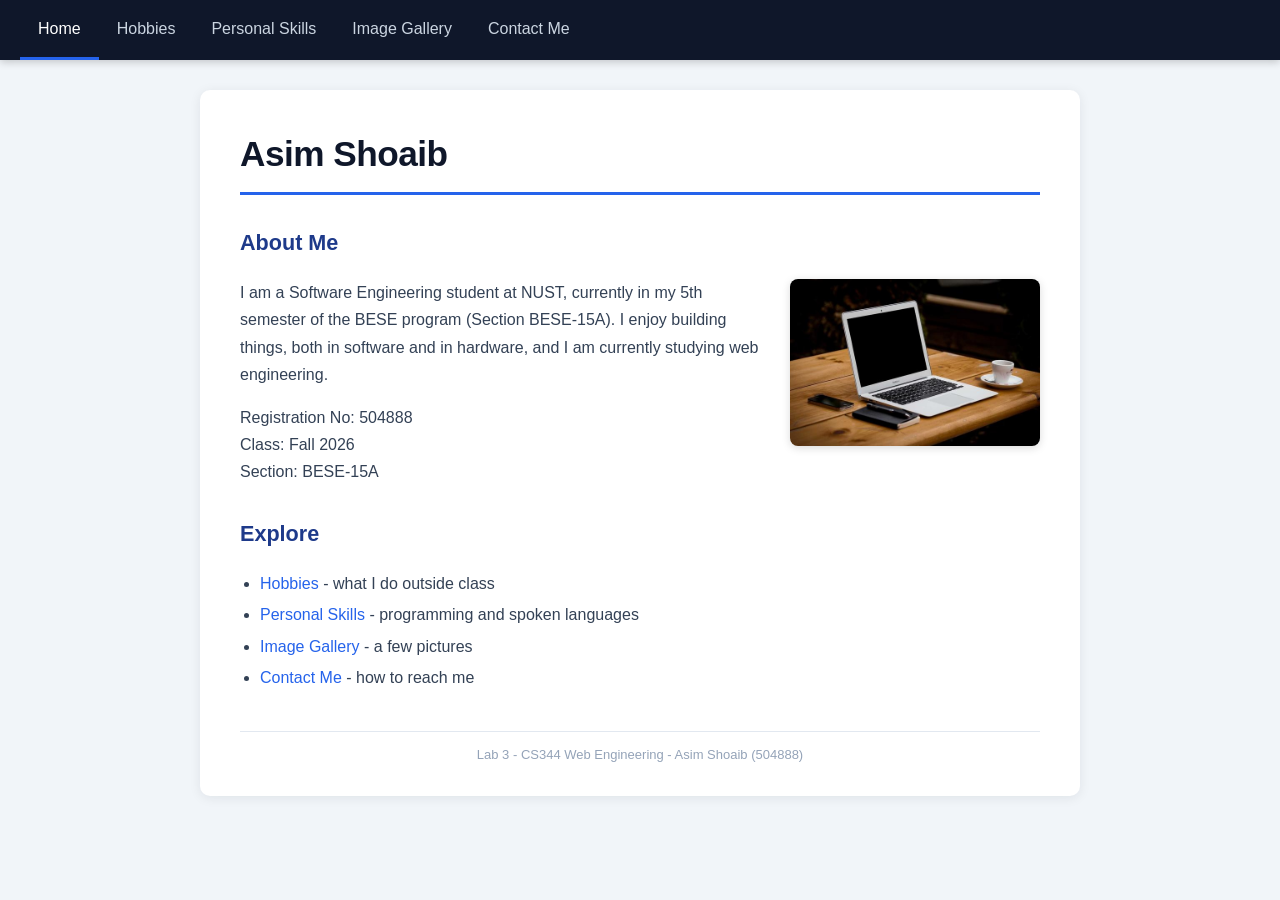
<file: index.html>
<!DOCTYPE html>
<html lang="en">
<head>
<meta charset="UTF-8">
<title>Asim Shoaib - Home</title>
<link rel="stylesheet" href="css/style.css">
</head>
<body>

<nav>
  <a class="active" href="index.html">Home</a>
  <a href="hobbies.html">Hobbies</a>
  <a href="skills.html">Personal Skills</a>
  <a href="gallery.html">Image Gallery</a>
  <a href="contact.html">Contact Me</a>
</nav>

<div class="content">

<h1>Asim Shoaib</h1>

<h2>About Me</h2>
<img class="float-right" src="images/desk-laptop.jpg" alt="Laptop on a wooden desk">
<p>I am a Software Engineering student at NUST, currently in my 5th semester of the
BESE program (Section BESE-15A). I enjoy building things, both in software and in
hardware, and I am currently studying web engineering.</p>

<p>Registration No: 504888<br>
Class: Fall 2026<br>
Section: BESE-15A</p>

<h2>Explore</h2>
<ul>
  <li><a href="hobbies.html">Hobbies</a> - what I do outside class</li>
  <li><a href="skills.html">Personal Skills</a> - programming and spoken languages</li>
  <li><a href="gallery.html">Image Gallery</a> - a few pictures</li>
  <li><a href="contact.html">Contact Me</a> - how to reach me</li>
</ul>

<footer>Lab 3 - CS344 Web Engineering - Asim Shoaib (504888)</footer>
</div>

</body>
</html>
</file>
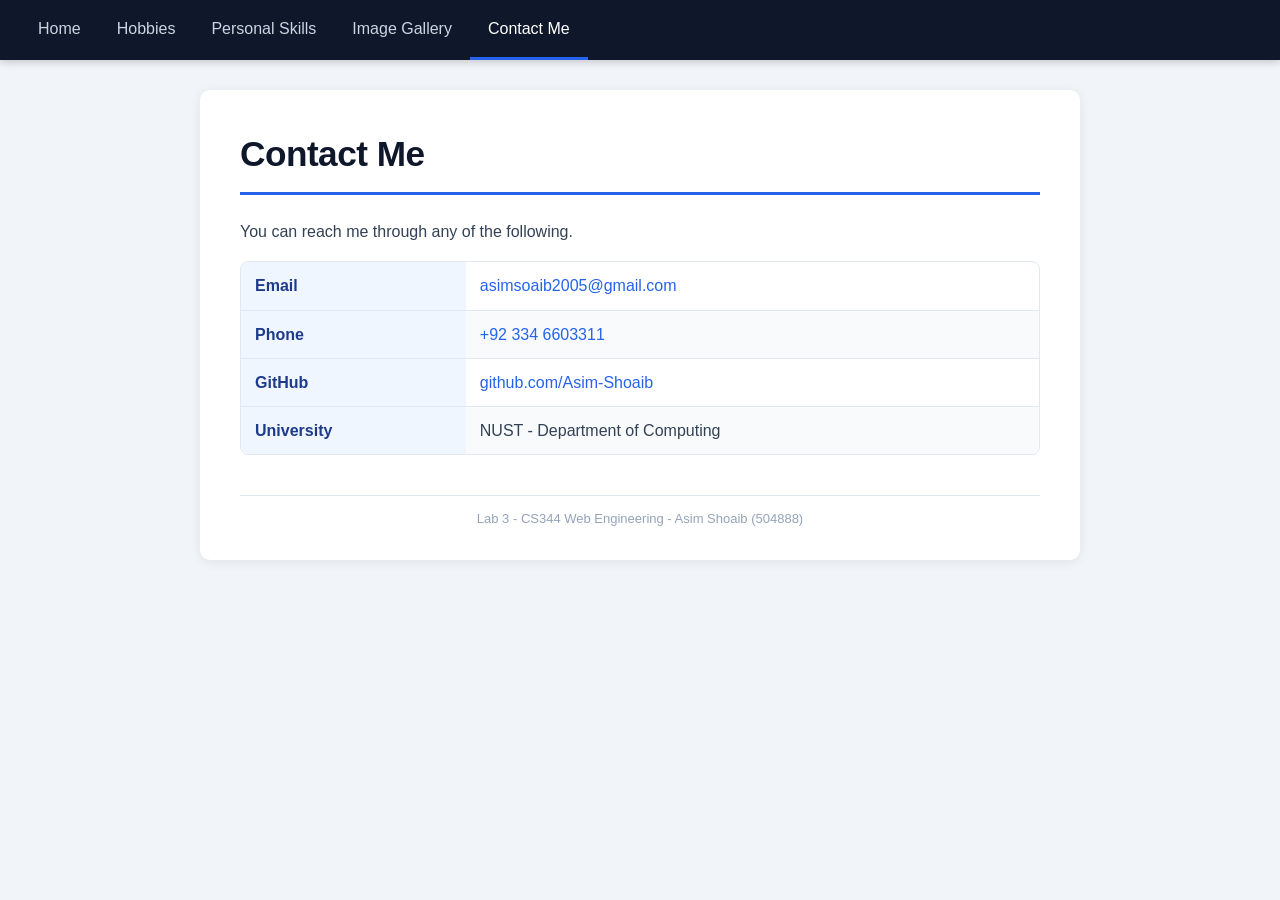
<file: contact.html>
<!DOCTYPE html>
<html lang="en">
<head>
<meta charset="UTF-8">
<title>Asim Shoaib - Contact Me</title>
<link rel="stylesheet" href="css/style.css">
</head>
<body>

<nav>
  <a href="index.html">Home</a>
  <a href="hobbies.html">Hobbies</a>
  <a href="skills.html">Personal Skills</a>
  <a href="gallery.html">Image Gallery</a>
  <a class="active" href="contact.html">Contact Me</a>
</nav>

<div class="content">

<h1>Contact Me</h1>

<p>You can reach me through any of the following.</p>

<table>
  <tr><th>Email</th><td><a href="mailto:asimsoaib2005@gmail.com">asimsoaib2005@gmail.com</a></td></tr>
  <tr><th>Phone</th><td><a href="tel:+923346603311">+92 334 6603311</a></td></tr>
  <tr><th>GitHub</th><td><a href="https://github.com/Asim-Shoaib">github.com/Asim-Shoaib</a></td></tr>
  <tr><th>University</th><td>NUST - Department of Computing</td></tr>
</table>

<footer>Lab 3 - CS344 Web Engineering - Asim Shoaib (504888)</footer>
</div>

</body>
</html>
</file>
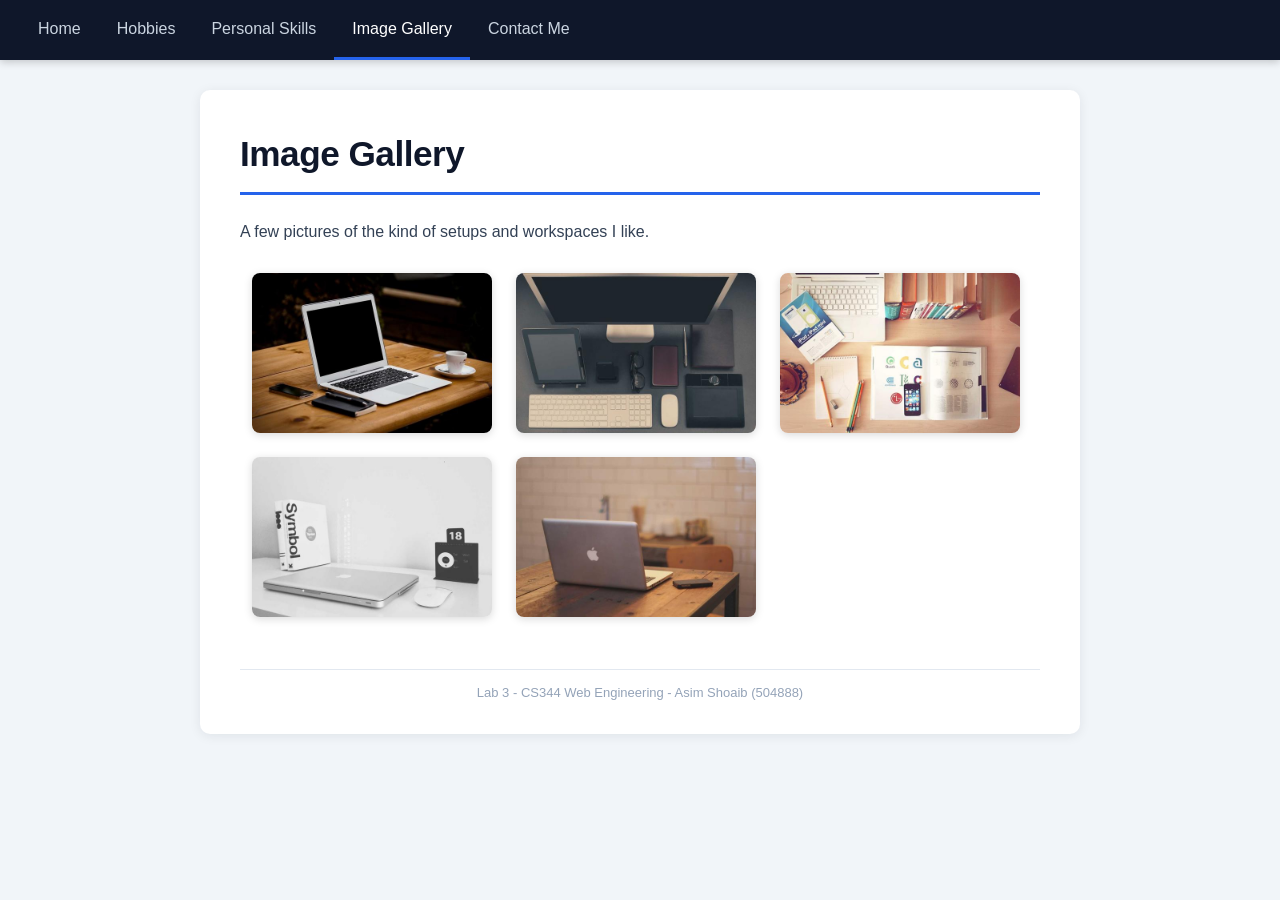
<file: gallery.html>
<!DOCTYPE html>
<html lang="en">
<head>
<meta charset="UTF-8">
<title>Asim Shoaib - Image Gallery</title>
<link rel="stylesheet" href="css/style.css">
</head>
<body>

<nav>
  <a href="index.html">Home</a>
  <a href="hobbies.html">Hobbies</a>
  <a href="skills.html">Personal Skills</a>
  <a class="active" href="gallery.html">Image Gallery</a>
  <a href="contact.html">Contact Me</a>
</nav>

<div class="content">

<h1>Image Gallery</h1>

<p>A few pictures of the kind of setups and workspaces I like.</p>

<div class="gallery">
  <img src="images/desk-laptop.jpg" alt="Laptop on a wooden desk">
  <img src="images/workstation.jpg" alt="Desktop workstation seen from above">
  <img src="images/study-desk.jpg" alt="Study desk with books and notes">
  <img src="images/minimal-desk.jpg" alt="Minimal white desk setup">
  <img src="images/laptop-cafe.jpg" alt="Laptop on a table in a cafe">
</div>
<div class="clear"></div>

<footer>Lab 3 - CS344 Web Engineering - Asim Shoaib (504888)</footer>
</div>

</body>
</html>
</file>
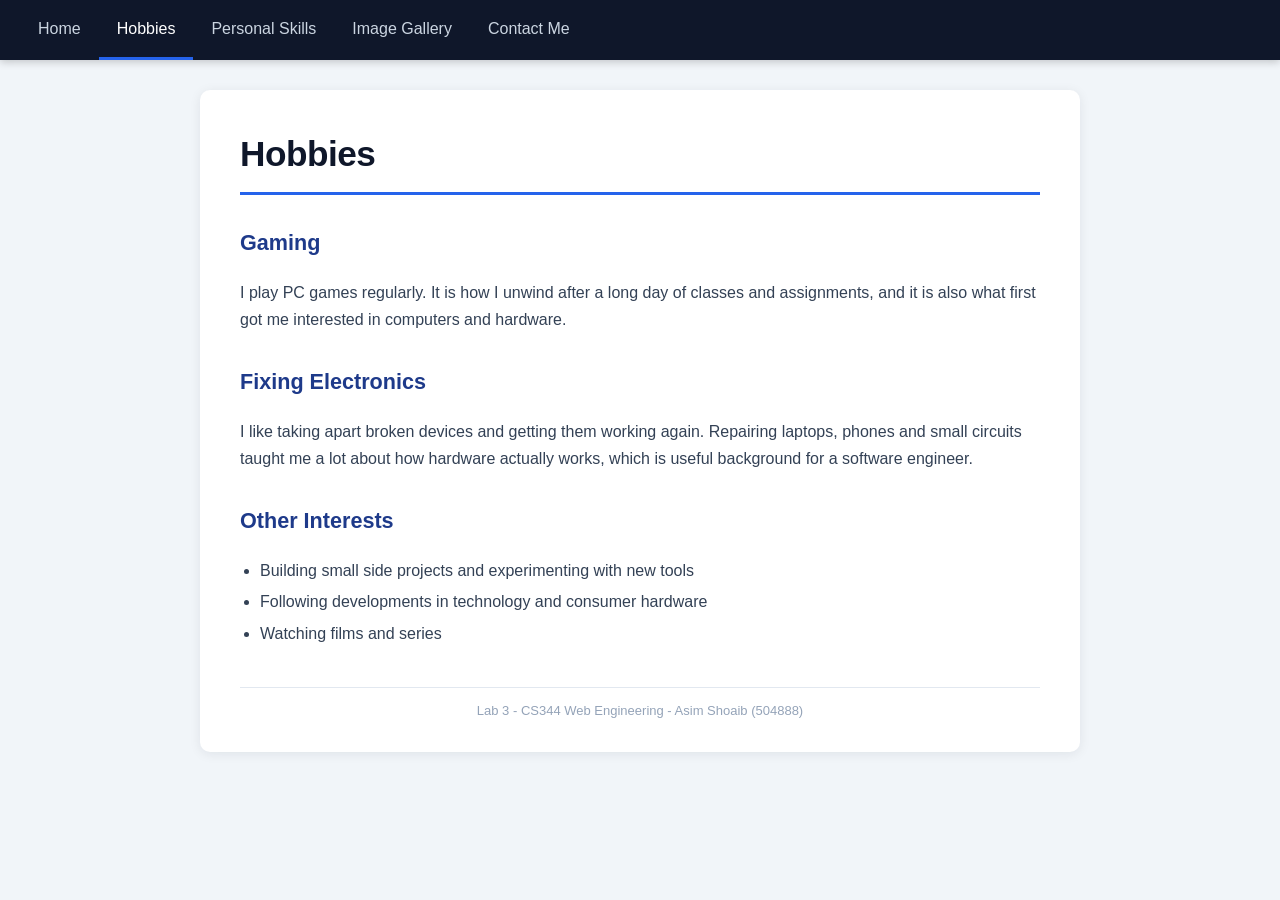
<file: hobbies.html>
<!DOCTYPE html>
<html lang="en">
<head>
<meta charset="UTF-8">
<title>Asim Shoaib - Hobbies</title>
<link rel="stylesheet" href="css/style.css">
</head>
<body>

<nav>
  <a href="index.html">Home</a>
  <a class="active" href="hobbies.html">Hobbies</a>
  <a href="skills.html">Personal Skills</a>
  <a href="gallery.html">Image Gallery</a>
  <a href="contact.html">Contact Me</a>
</nav>

<div class="content">

<h1>Hobbies</h1>

<h2>Gaming</h2>
<p>I play PC games regularly. It is how I unwind after a long day of classes and
assignments, and it is also what first got me interested in computers and hardware.</p>

<h2>Fixing Electronics</h2>
<p>I like taking apart broken devices and getting them working again. Repairing
laptops, phones and small circuits taught me a lot about how hardware actually
works, which is useful background for a software engineer.</p>

<h2>Other Interests</h2>
<ul>
  <li>Building small side projects and experimenting with new tools</li>
  <li>Following developments in technology and consumer hardware</li>
  <li>Watching films and series</li>
</ul>

<footer>Lab 3 - CS344 Web Engineering - Asim Shoaib (504888)</footer>
</div>

</body>
</html>
</file>
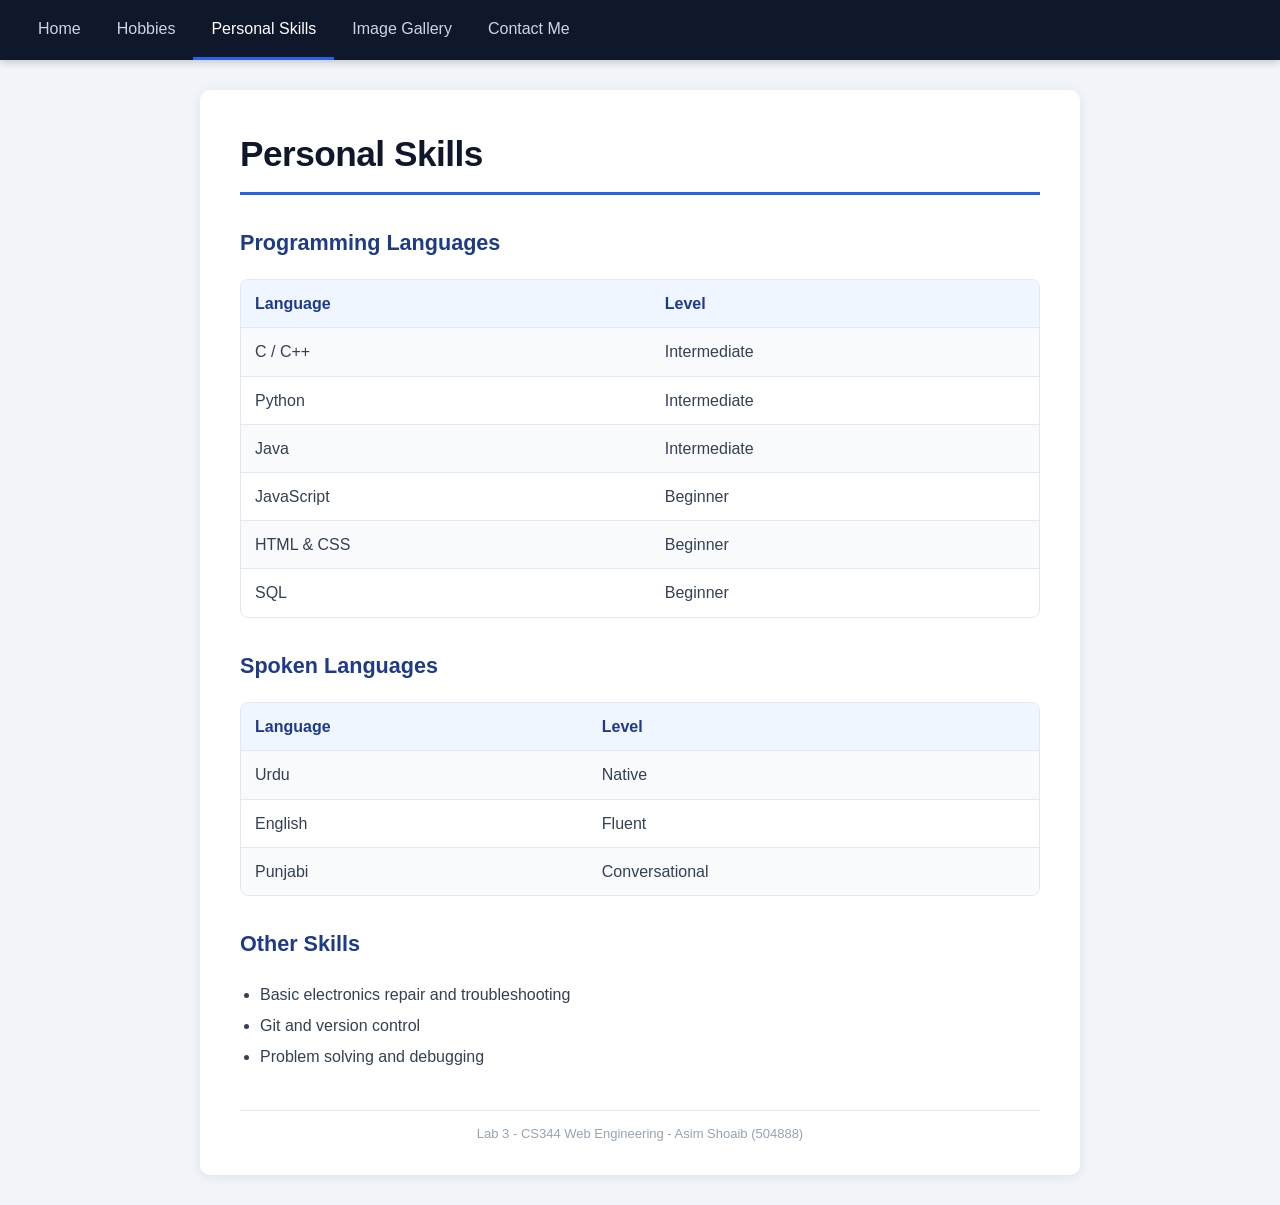
<file: skills.html>
<!DOCTYPE html>
<html lang="en">
<head>
<meta charset="UTF-8">
<title>Asim Shoaib - Personal Skills</title>
<link rel="stylesheet" href="css/style.css">
</head>
<body>

<nav>
  <a href="index.html">Home</a>
  <a href="hobbies.html">Hobbies</a>
  <a class="active" href="skills.html">Personal Skills</a>
  <a href="gallery.html">Image Gallery</a>
  <a href="contact.html">Contact Me</a>
</nav>

<div class="content">

<h1>Personal Skills</h1>

<h2>Programming Languages</h2>
<table>
  <tr><th>Language</th><th>Level</th></tr>
  <tr><td>C / C++</td><td>Intermediate</td></tr>
  <tr><td>Python</td><td>Intermediate</td></tr>
  <tr><td>Java</td><td>Intermediate</td></tr>
  <tr><td>JavaScript</td><td>Beginner</td></tr>
  <tr><td>HTML &amp; CSS</td><td>Beginner</td></tr>
  <tr><td>SQL</td><td>Beginner</td></tr>
</table>

<h2>Spoken Languages</h2>
<table>
  <tr><th>Language</th><th>Level</th></tr>
  <tr><td>Urdu</td><td>Native</td></tr>
  <tr><td>English</td><td>Fluent</td></tr>
  <tr><td>Punjabi</td><td>Conversational</td></tr>
</table>

<h2>Other Skills</h2>
<ul>
  <li>Basic electronics repair and troubleshooting</li>
  <li>Git and version control</li>
  <li>Problem solving and debugging</li>
</ul>

<footer>Lab 3 - CS344 Web Engineering - Asim Shoaib (504888)</footer>
</div>

</body>
</html>
</file>
<file: css/style.css>
body { font-family: "Segoe UI", Roboto, Arial, sans-serif; margin: 0; line-height: 1.7; color: #334155; background: #f1f5f9; }
.content { max-width: 800px; margin: 30px auto; padding: 10px 40px 30px; background: #fff; border-radius: 10px; box-shadow: 0 2px 12px rgba(15, 23, 42, 0.08); }
h1 { color: #0f172a; font-size: 2.2em; letter-spacing: -0.5px; border-bottom: 3px solid #2563eb; padding-bottom: 8px; }
h2 { color: #1e3a8a; font-size: 1.35em; margin-top: 30px; }

/* Top ribbon navigation */
nav { position: sticky; top: 0; z-index: 10; background: #0f172a; padding: 0 20px; box-shadow: 0 2px 8px rgba(0, 0, 0, 0.2); }
nav::after { content: ""; display: block; clear: both; }
nav a { float: left; padding: 15px 18px; color: #cbd5e1; text-decoration: none; font-weight: 500; border-bottom: 3px solid transparent; transition: color 0.2s, border-color 0.2s; }
nav a:hover, nav a.active { color: #fff; border-bottom-color: #2563eb; }

a { color: #2563eb; text-decoration: none; }
a:hover { text-decoration: underline; }
ul { padding-left: 20px; }
li { margin-bottom: 4px; }

/* Rounded tables */
table { border-collapse: separate; border-spacing: 0; width: 100%; margin-bottom: 20px; border: 1px solid #e2e8f0; border-radius: 8px; overflow: hidden; }
th, td { padding: 10px 14px; text-align: left; border-bottom: 1px solid #e2e8f0; }
tr:last-child th, tr:last-child td { border-bottom: none; }
th { background: #eff6ff; color: #1e3a8a; font-weight: 600; }
tr:nth-child(even) td { background: #f8fafc; }

/* Float layouts */
img { border-radius: 8px; }
.float-right { float: right; width: 250px; margin: 0 0 10px 20px; box-shadow: 0 2px 8px rgba(0, 0, 0, 0.15); }
.content h2 { clear: both; }
.gallery img { float: left; width: 30%; margin: 1.5%; box-sizing: border-box; box-shadow: 0 2px 8px rgba(0, 0, 0, 0.15); transition: transform 0.2s; }
.gallery img:hover { transform: scale(1.04); }
.clear { clear: both; }

footer { margin-top: 40px; border-top: 1px solid #e2e8f0; padding-top: 12px; font-size: 13px; color: #94a3b8; text-align: center; }
</file>
